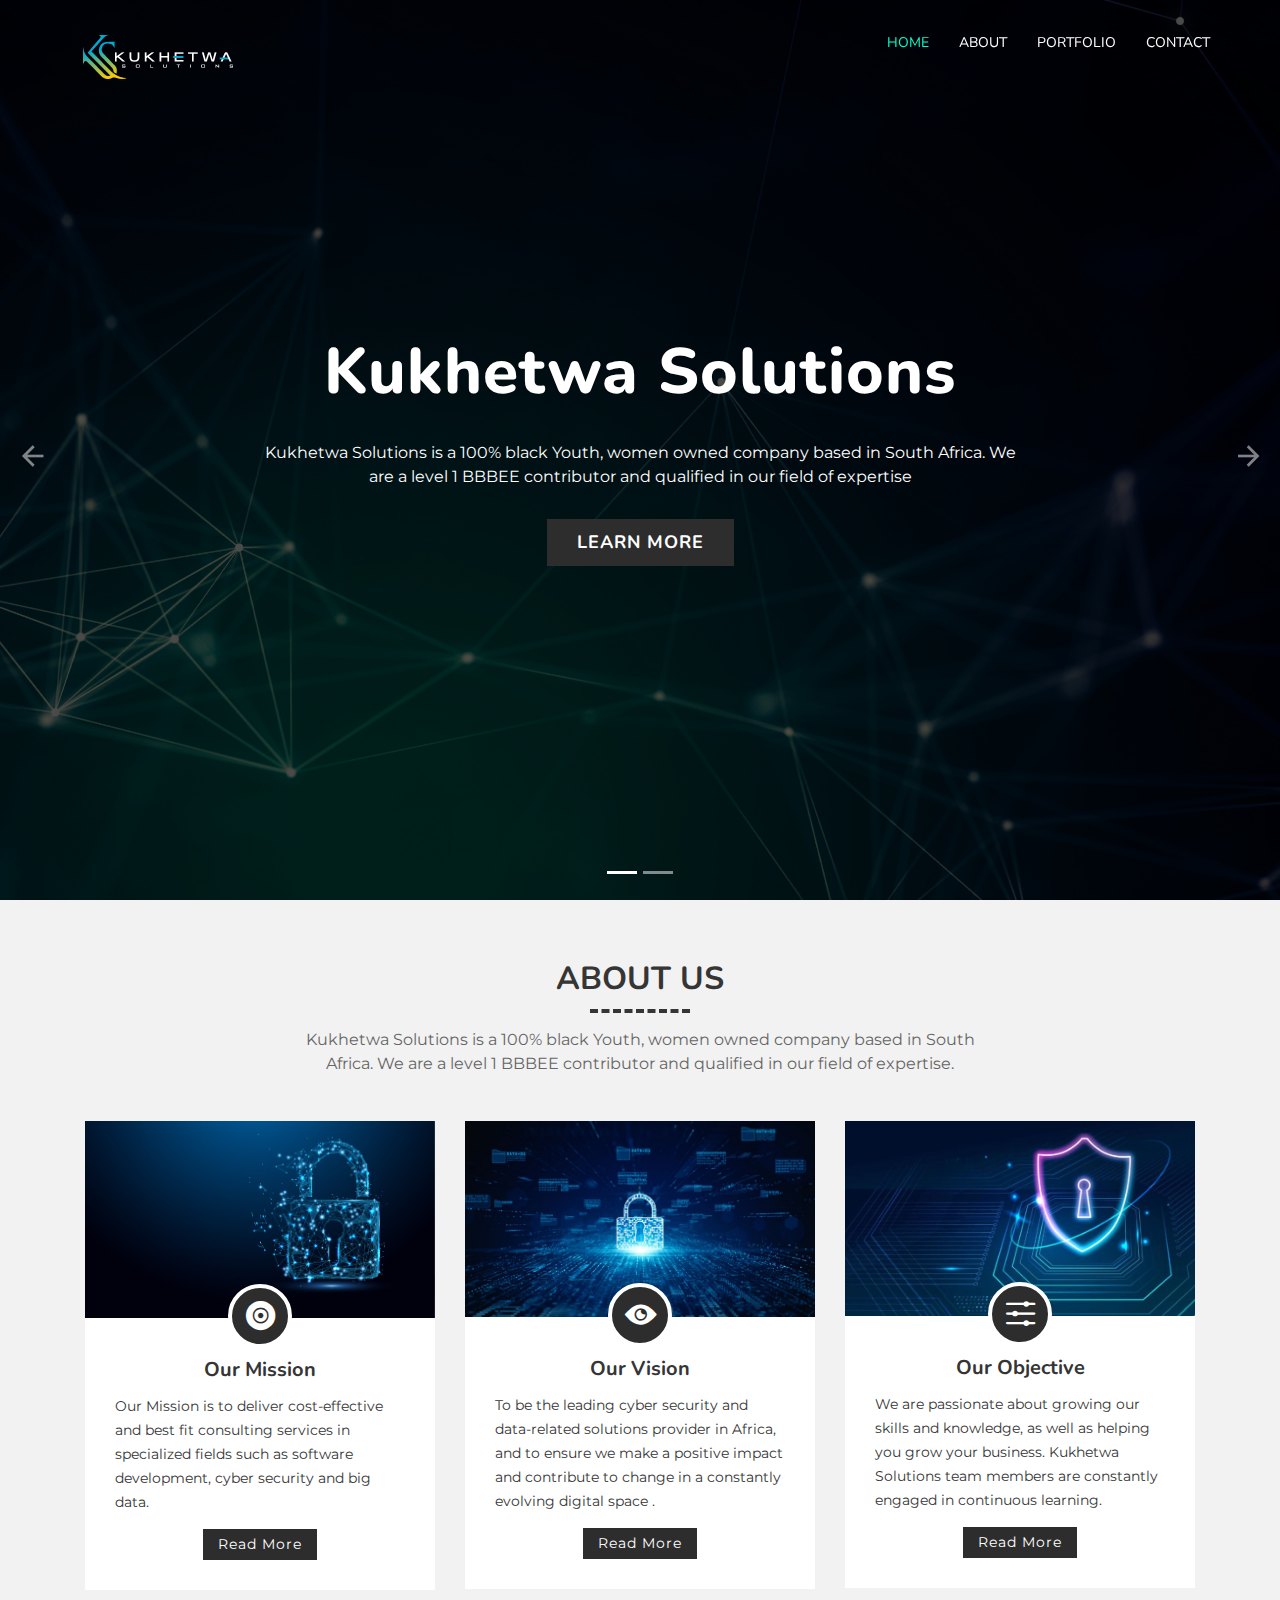
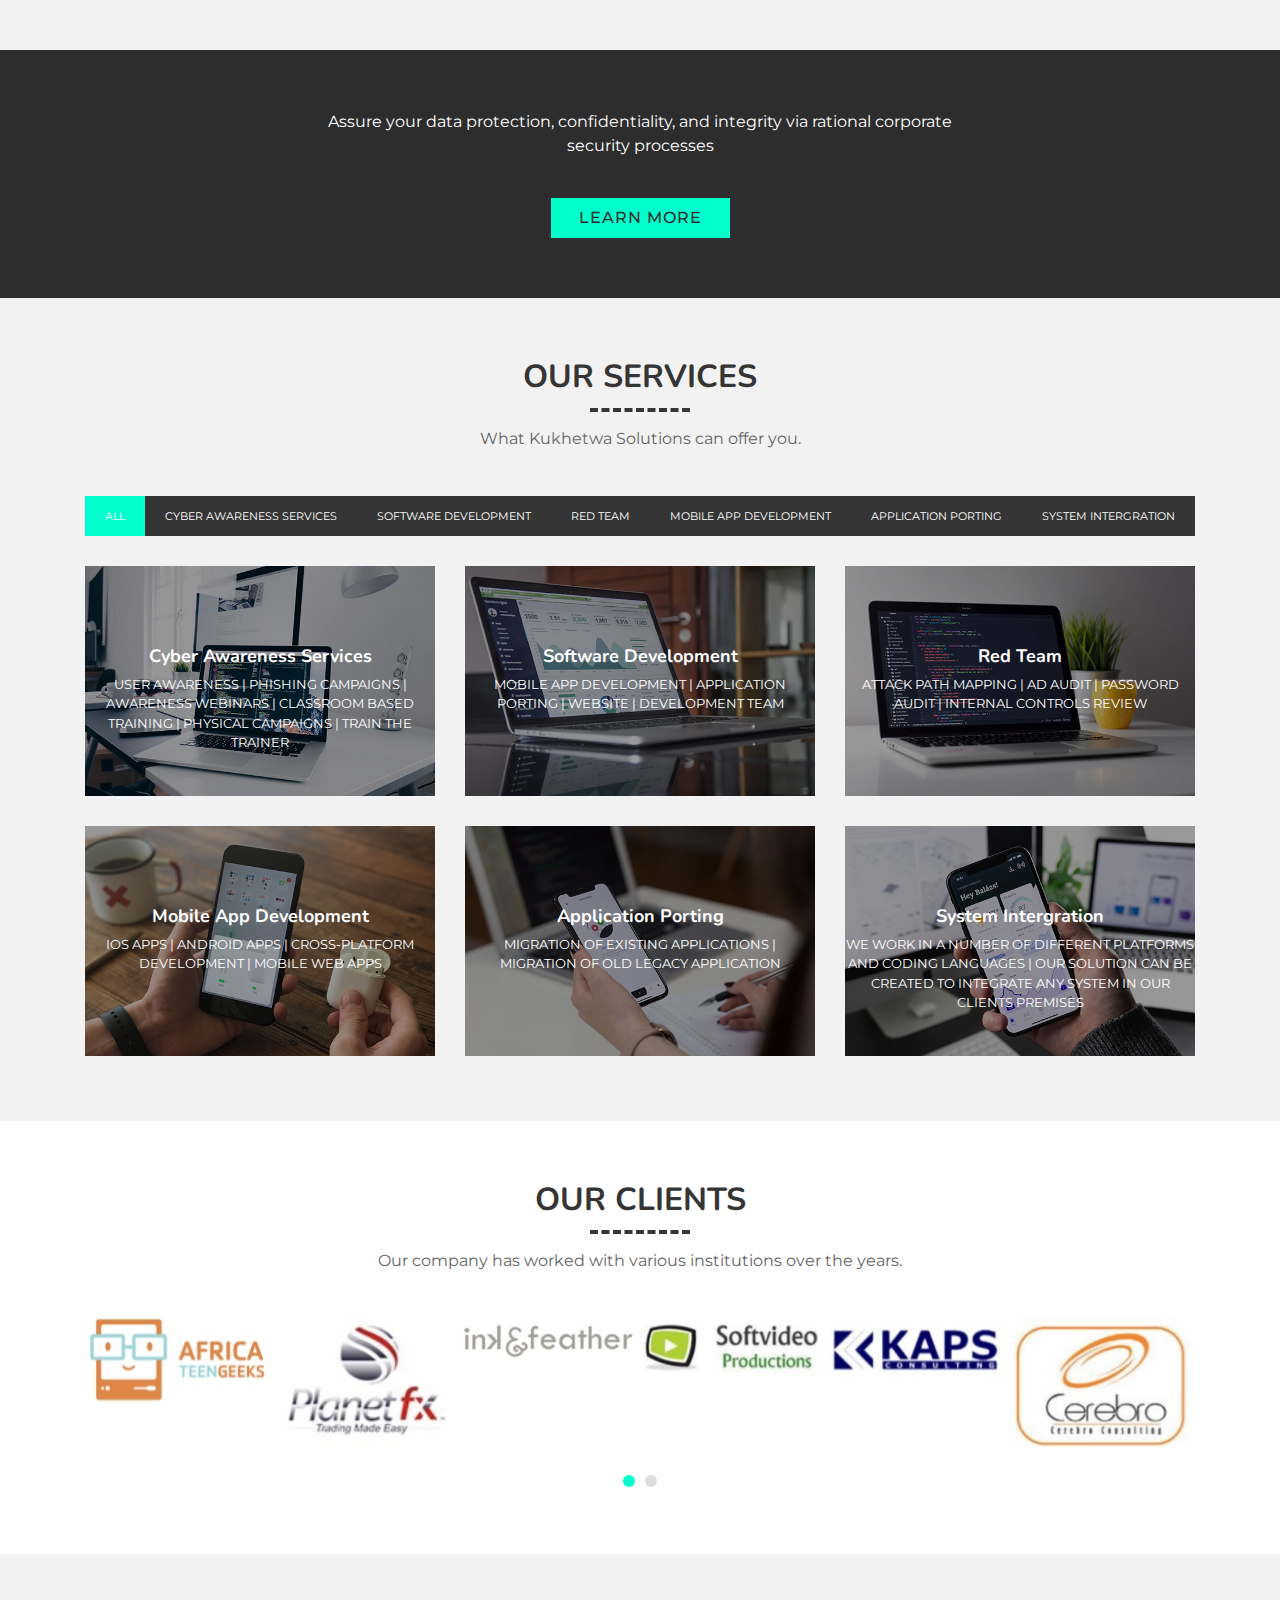
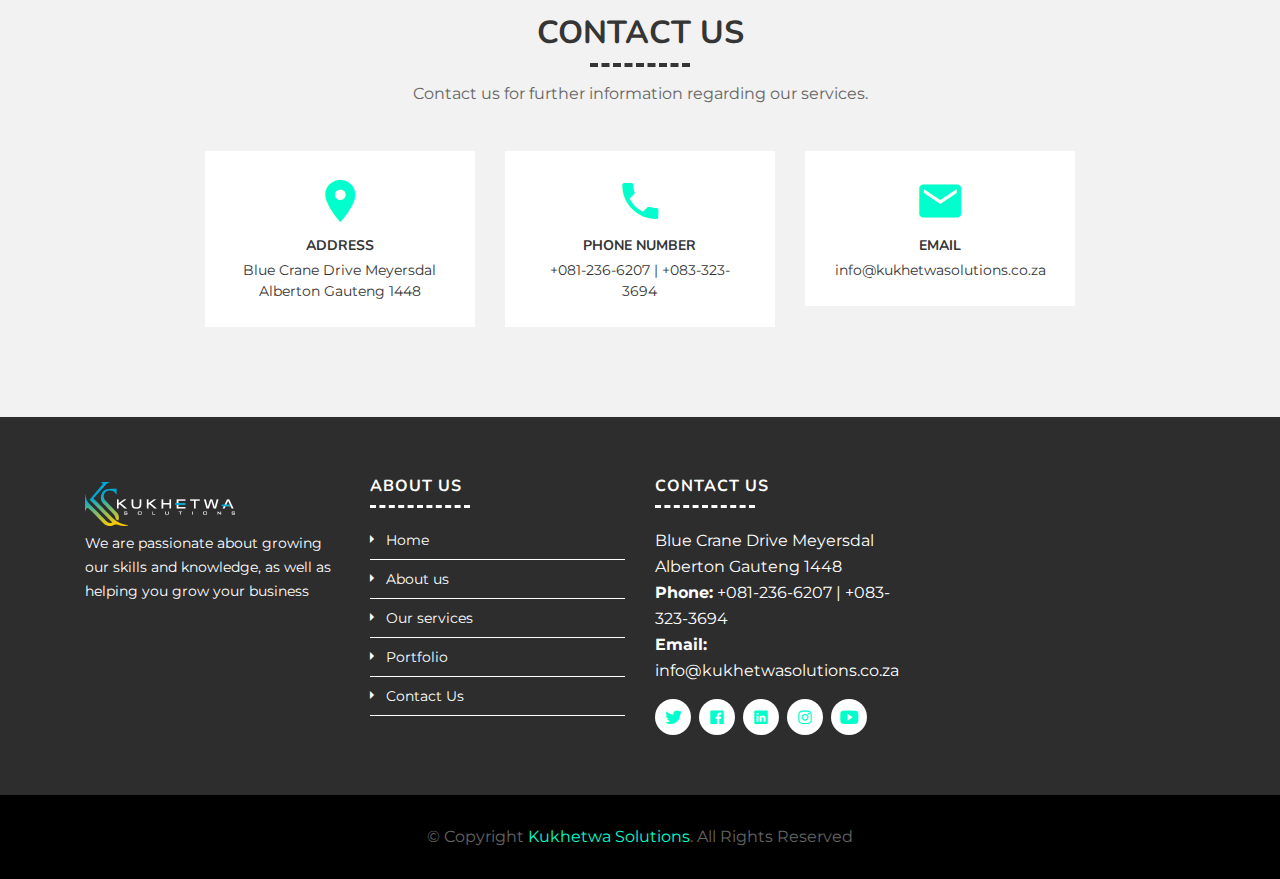
<file: index.html>
<!DOCTYPE html>
<html lang="en">
    <head>
        <meta charset="utf-8">
        <title>Kukhetwa Solutions</title>
        <meta content="width=device-width, initial-scale=1.0" name="viewport">
        <meta content="" name="keywords">
        <meta content="" name="description">

        <!-- Favicons -->
        

        <!-- Google Fonts -->
        <link href="https://fonts.googleapis.com/css?family=Montserrat:200,300|Nunito:400,700&display=swap" rel="stylesheet">

        <!-- Bootstrap CSS File -->
        <link href="vendor/bootstrap/css/bootstrap.min.css" rel="stylesheet">

        <!-- Vendor CSS Files -->
        <link href="vendor/ionicons/css/ionicons.min.css" rel="stylesheet">
        <link href="vendor/owlcarousel/assets/owl.carousel.min.css" rel="stylesheet">
        <link href="vendor/lightbox/css/lightbox.min.css" rel="stylesheet">

        <!-- Main Stylesheet -->
        <link href="css/style.css" rel="stylesheet">
    </head>

    <body>
        <!-- Header Section Start -->
        <header class="header">
            <div class="container-fluid">
                <div class="logo pull-left">
                    </button>
                    <a class="navbar-brand" href="#"><img src="img/logo.png" alt="Logo">
                    </a>
                </div>

                </div>

                <nav id="nav-menu-container">
                    <ul class="nav-menu">
                        <li class="menu-active"><a href="index.html">Home</a></li>
                        <li><a href="about.html">About</a></li>
                        <li><a href="portfolio.html">Portfolio</a></li>
                        <li><a href="contact.html">Contact</a></li>
                    </ul>
                </nav>
            </div>
        </header>
        <!-- Header Section End -->

        <!-- Slider Section Start-->
        <section class="slider">
            <div class="slider-container">
                <div id="carousel" class="carousel  slide carousel-fade" data-ride="carousel">

                    <ol class="carousel-indicators"></ol>

                    <div class="carousel-inner" role="listbox">

                        <div class="carousel-item active">
                            <div class="carousel-background"><img src="img/slider-1.jpg" alt=""></div>
                            <div class="carousel-container">
                                <div class="carousel-content">
                                    <h2>Kukhetwa Solutions</h2>
                                    <p>
                                        Kukhetwa Solutions is a 100% black Youth, women owned company based in South Africa. We are a level 1 BBBEE contributor and qualified in our field of expertise
                                    </p>
                                    <a href="file:///C:/Users/ara/Desktop/IT%20Company%20-Software%20Company%20Business%20Website/IT%20Company%20-Software%20Company%20Business%20Website/about.html" class="btn-get-started">Learn More</a>
                                </div>
                            </div>
                        </div>

                     

                        <div class="carousel-item">
                            <div class="carousel-background"><img src="img/slider-3.jpg" alt=""></div>
                            <div class="carousel-container">
                                <div class="carousel-content">
                                    <h2>Cyber Security Company</h2>
                                    <p>
                                        With the dawn of the 4th industrial revolution, companies are constantly looking for ways to make their business processes effective and agile. With years of experience in the ICT sector, Kukhetwa Solutions offers solutions and services in various business sectors such  as marketing, banking, media, retail etc.
                                    </p>
                                    <a href="file:///C:/Users/ara/Desktop/IT%20Company%20-Software%20Company%20Business%20Website/IT%20Company%20-Software%20Company%20Business%20Website/about.html" class="btn-get-started">Learn More</a>
                                </div>
                            </div>
                        </div>

                    </div>

                    <a class="carousel-control-prev" href="#carousel" role="button" data-slide="prev">
                        <span class="carousel-control-prev-icon ion-md-arrow-back" aria-hidden="true"></span>
                        <span class="sr-only">Previous</span>
                    </a>

                    <a class="carousel-control-next" href="#carousel" role="button" data-slide="next">
                        <span class="carousel-control-next-icon ion-md-arrow-forward" aria-hidden="true"></span>
                        <span class="sr-only">Next</span>
                    </a>

                </div>
            </div>
        </section>
        <!-- Slider Section End-->

        <!-- About Us Section Start-->
        <section class="about">
            <div class="container">
                <header class="section-header">
                    <h3>About Us</h3>
                    <p>
                        Kukhetwa Solutions is a 100% black Youth, women owned company based in South Africa. We are a level 1 BBBEE contributor and qualified in our field of expertise.
                    </p>
                </header>



                <div class="row about-cols">
                    <div class="col-md-4">
                        <div class="about-col">
                            <div class="img">
                                <img src="img/about-mission.jpg" alt="" class="img-fluid">
                                <div class="icon"><i class="ion-ios-disc"></i></div>
                            </div>
                            <h2 class="title"><a href="#">Our Mission</a></h2>
                            <p>
                                Our Mission is to deliver cost-effective and best fit consulting services in specialized fields such as software development, cyber security and big data.
                            </p>
                            <div class="read-more">
                                <a href="#">Read More</a>
                            </div>
                        </div>
                    </div>

                    <div class="col-md-4">
                        <div class="about-col">
                            <div class="img">
                                <img src="img/about-vision.jpg" alt="" class="img-fluid">
                                <div class="icon"><i class="ion-ios-eye"></i></div>
                            </div>
                            <h2 class="title"><a href="#">Our Vision</a></h2>
                            <p>
                               To be the leading cyber security and data-related solutions provider in Africa, and to ensure we make a positive impact and contribute to change  in a constantly evolving digital space .
                            </p>
                            <div class="read-more">
                                <a href="#">Read More</a>
                            </div>
                        </div>
                    </div>

                    <div class="col-md-4">
                        <div class="about-col">
                            <div class="img">
                                <img src="img/about-objective.jpg" alt="" class="img-fluid">
                                <div class="icon"><i class="ion-ios-options"></i></div>
                            </div>
                            <h2 class="title"><a href="#">Our Objective</a></h2>
                            <p>
                                We are passionate about growing our skills and knowledge, as well as helping you grow your business. Kukhetwa Solutions team members are constantly engaged in continuous learning.
                            </p>
                            <div class="read-more">
                                <a href="#">Read More</a>
                            </div>
                        </div>
                    </div>
                </div>
            </div>
        </section>
        <!-- About Us Section End -->

        <!-- Call To Action Start -->
        <section class="call-to-action">
            <div class="container text-center">
                <header class="section-header">
                    <p>
                       Assure your data protection, confidentiality, and integrity via rational corporate security processes
                    </p>
                </header>
                <a class="cta-btn" href="#">Learn More</a>
            </div>
        </section>
        <!-- Call To Action End -->

       


        <!-- Portfolio Section Start -->
        <section class="portfolio">
            <div class="container">

                <header class="section-header">
                    <h3 class="section-title">Our Services</h3>
                    <p>
                        What Kukhetwa Solutions can offer you.
                    </p>
                </header>

                <div class="row">
                    <div class="col-lg-12">
                        <ul id="portfolio-flters">
                            <li data-filter="*" class="filter-active">All</li>
                            <li data-filter=".web-des">Cyber Awareness Services</li>
                            <li data-filter=".web-dev">Software Development</li>
                            <li data-filter=".app-des">Red Team</li>
                            <li data-filter=".app-dev">Mobile App Development</li>
                            <li data-filter=".app-dev">Application Porting</li>
                              <li data-filter=".app-dev">System Intergration</li>
                           
                        </ul>
                    </div>
                </div>

                <div class="row portfolio-container">
                    <div class="col-lg-4 col-md-6 portfolio-item web-des">
                        <div class="portfolio-wrap">
                            <figure>
                                <img src="img/portfolio-1.jpg" class="img-fluid" alt="Portfolio">
                                <a href="img/portfolio-1.jpg" data-lightbox="portfolio" data-title="Lorem ipsum dolor" class="link-preview" title="Preview"><i class="ion-md-eye"></i></a>
                                <a href="" class="link-details" title="More Details"><i class="ion-md-open"></i></a>
                            </figure>

                            <div class="portfolio-info">
                                <h4>Cyber Awareness Services</h4>
                                <p>User Awareness | Phishing Campaigns | Awareness Webinars | Classroom Based Training | Physical Campaigns | Train the Trainer</p>
                            </div>
                        </div>
                    </div>

                    <div class="col-lg-4 col-md-6 portfolio-item web-dev">
                        <div class="portfolio-wrap">
                            <figure>
                                <img src="img/portfolio-2.jpg" class="img-fluid" alt="Portfolio">
                                <a href="img/portfolio-2.jpg" class="link-preview" data-lightbox="portfolio" data-title="Nulla ullamcorper pharetra" title="Preview"><i class="ion-md-eye"></i></a>
                                <a href="" class="link-details" title="More Details"><i class="ion-md-open"></i></a>
                            </figure>

                            <div class="portfolio-info">
                                <h4>Software Development </h4>
                                <p>Mobile App Development | Application Porting | Website | Development Team</p>
                            </div>
                        </div>
                    </div>

                    <div class="col-lg-4 col-md-6 portfolio-item app-des">
                        <div class="portfolio-wrap">
                            <figure>
                                <img src="img/portfolio-3.jpg" class="img-fluid" alt="Portfolio">
                                <a href="img/portfolio-3.jpg" class="link-preview" data-lightbox="portfolio" data-title="Phasellus eget dictum" title="Preview"><i class="ion-md-eye"></i></a>
                                <a href="" class="link-details" title="More Details"><i class="ion-md-open"></i></a>
                            </figure>

                            <div class="portfolio-info">
                                <h4>Red Team</h4>
                                <p>Attack Path Mapping | AD Audit | Password Audit | Internal Controls Review</p>
                            </div>
                        </div>
                    </div>

                    <div class="col-lg-4 col-md-6 portfolio-item app-dev">
                        <div class="portfolio-wrap">
                            <figure>
                                <img src="img/portfolio-4.jpg" class="img-fluid" alt="Portfolio">
                                <a href="img/portfolio-4.jpg" data-lightbox="portfolio" data-title="Lorem ipsum dolor" class="link-preview" title="Preview"><i class="ion-md-eye"></i></a>
                                <a href="" class="link-details" title="More Details"><i class="ion-md-open"></i></a>
                            </figure>

                            <div class="portfolio-info">
                                <h4>Mobile App Development</h4>
                                <p>IOS Apps | Android Apps | Cross-Platform Development | Mobile Web Apps</p>
                            </div>
                        </div>
                    </div>

                    <div class="col-lg-4 col-md-6 portfolio-item web-des">
                        <div class="portfolio-wrap">
                            <figure>
                                <img src="img/portfolio-5.jpg" class="img-fluid" alt="Portfolio">
                                <a href="img/portfolio-5.jpg" class="link-preview" data-lightbox="portfolio" data-title="Nulla ullamcorper pharetra" title="Preview"><i class="ion-md-eye"></i></a>
                                <a href="" class="link-details" title="More Details"><i class="ion-md-open"></i></a>
                            </figure>

                            <div class="portfolio-info">
                                <h4>Application Porting</h4>
                                <p>Migration of Existing Applications | Migration of old Legacy Application</p>
                            </div>
                        </div>
                    </div>

                    <div class="col-lg-4 col-md-6 portfolio-item web-dev">
                        <div class="portfolio-wrap">
                            <figure>
                                <img src="img/portfolio-6.jpg" class="img-fluid" alt="Portfolio">
                                <a href="img/portfolio-6.jpg" class="link-preview" data-lightbox="portfolio" data-title="Phasellus eget dictum" title="Preview"><i class="ion-md-eye"></i></a>
                                <a href="" class="link-details" title="More Details"><i class="ion-md-open"></i></a>
                            </figure>

                            <div class="portfolio-info">
                                <h4>System Intergration</h4>
                                <p>We Work in a number of different Platforms and coding Languages | Our Solution can  be created to integrate any system in our clients premises</p>
                            </div>
                        </div>
                    </div>

                </div>
            </div>
        </section>
        <!-- Portfolio Section End -->
        
        
        
        <!-- Clients Section Start -->
        <section class="clients">
            <div class="container">
                <header class="section-header">
                    <h3 class="section-title">Our Clients</h3>
                    <p>
                        Our company has worked with various institutions over the years.
                    </p>
                </header>

                <div class="owl-carousel clients-carousel">
                    <img src="img/client-1.jpg" alt="Client Logo">
                    <img src="img/client-2.jpg" alt="Client Logo">
                    <img src="img/client-3.jpg" alt="Client Logo">
                    <img src="img/client-4.jpg" alt="Client Logo">
                    <img src="img/client-5.jpg" alt="Client Logo">
                    <img src="img/client-6.jpg" alt="Client Logo">
                    <img src="img/client-7.jpg" alt="Client Logo">
                    <img src="img/client-8.jpg" alt="Client Logo">
                </div>

            </div>
        </section>
        <!-- Clients Section End -->

        <!-- Contact Section Start -->
        <section class="contact">
            <div class="container">
                <div class="section-header">
                    <h3 class="section-title">Contact Us</h3>
                    <p>
                       Contact us for further information regarding our services.
                    </p>
                </div>

                <div class="row contact-info">
                    <div class="col-md-4">
                        <div class="contact-address">
                            <i class="ion-md-pin"></i>
                            <h3>Address</h3>
                            <address>Blue Crane Drive Meyersdal Alberton Gauteng 1448</address>
                        </div>
                    </div>
                        <div class="col-md-4">
                        <div class="contact-phone">
                            <i class="ion-md-call"></i>
                            <h3>Phone Number</h3>
                            <p><a href="tel:+081-236-6207">+081-236-6207 | +083-323-3694</a></p>
                        </div>
                    </div>

                    <div class="col-md-4">
                        <div class="contact-email">
                            <i class="ion-md-mail"></i>
                            <h3>Email</h3>
                            <p><a href="mailto:info@example.com">info@kukhetwasolutions.co.za</a></p>
                        </div>
                    </div>
                </div>

                        </div>
                    </div>
                </div>
            </div>
        </section>
        <!-- Contact Section End -->

        <!-- Footer Start -->
        <footer class="footer">
            <div class="footer-top">
                <div class="container">
                    <div class="row">
                        <div class="col-lg-3 col-md-6 footer-info">
                               <div class="logo pull-left">
                    </button>
                    <a class="navbar-brand" href="#"><img src="img/logo.png" alt="Logo">
                    </a>
                </div>

                            <p>
                                We are passionate about growing our skills and knowledge, as well as helping you grow your business
                        </div>

                        <div class="col-lg-3 col-md-6 footer-links">
                            <h4>About Us</h4>
                            <ul>
                                <li><i class="ion-md-arrow-dropright"></i> <a href="#">Home</a></li>
                                <li><i class="ion-md-arrow-dropright"></i> <a href="#">About us</a></li>
                                <li><i class="ion-md-arrow-dropright"></i> <a href="#">Our services</a></li>
                                <li><i class="ion-md-arrow-dropright"></i> <a href="#">Portfolio</a></li>
                                <li><i class="ion-md-arrow-dropright"></i> <a href="#">Contact Us</a></li>
                            </ul>
                        </div>

                        <div class="col-lg-3 col-md-6 footer-contact">
                            <h4>Contact Us</h4>
                            <p>
                                
                                Blue Crane Drive Meyersdal Alberton Gauteng 1448 <br>
                                <strong>Phone:</strong> +081-236-6207 | +083-323-3694<br>
                                <strong>Email:</strong> info@kukhetwasolutions.co.za<br>
                            </p>

                            <div class="social-links">
                                <a href="https://https://twitter.com/"><i class="ion-logo-twitter"></i></a>
                                <a href="https://facebook.com/"><i class="ion-logo-facebook"></i></a>
                                <a href="https://linkedin.com/"><i class="ion-logo-linkedin"></i></a>
                                <a href="https://Instagram.com/"><i class="ion-logo-instagram"></i></a>
                                <a href="https://www.youtube.com/"><i class="ion-logo-youtube"></i></a>
                            </div>

                        </div>

                    </div>
                </div>
            </div>

            <div class="container">
                <div class="copyright">
                    &copy; Copyright <a href="https://kukhetwasolutions.com/">Kukhetwa Solutions</a>. All Rights Reserved<br>
					
                </div>
            </div>
        </footer>
        <!-- Footer End -->

        <a href="#" class="back-to-top"><i class="ion-md-arrow-dropup"></i></a>

        <!-- Vendor JS Files -->
        <script src="vendor/jquery/jquery.min.js"></script>
        <script src="vendor/jquery/jquery-migrate.min.js"></script>
        <script src="vendor/bootstrap/js/bootstrap.bundle.min.js"></script>
        <script src="vendor/easing/easing.min.js"></script>
        <script src="vendor/superfish/hoverIntent.js"></script>
        <script src="vendor/superfish/superfish.min.js"></script>
        <script src="vendor/waypoints/waypoints.min.js"></script>
        <script src="vendor/touchSwipe/jquery.touchSwipe.min.js"></script>
        <script src="vendor/counterup/counterup.min.js"></script>
        <script src="vendor/owlcarousel/owl.carousel.min.js"></script>
        <script src="vendor/isotope/isotope.pkgd.min.js"></script>
        <script src="vendor/lightbox/js/lightbox.min.js"></script>

        <!-- Main Javascript File -->
        <script src="js/main.js"></script>

    </body>
</html>
</file>
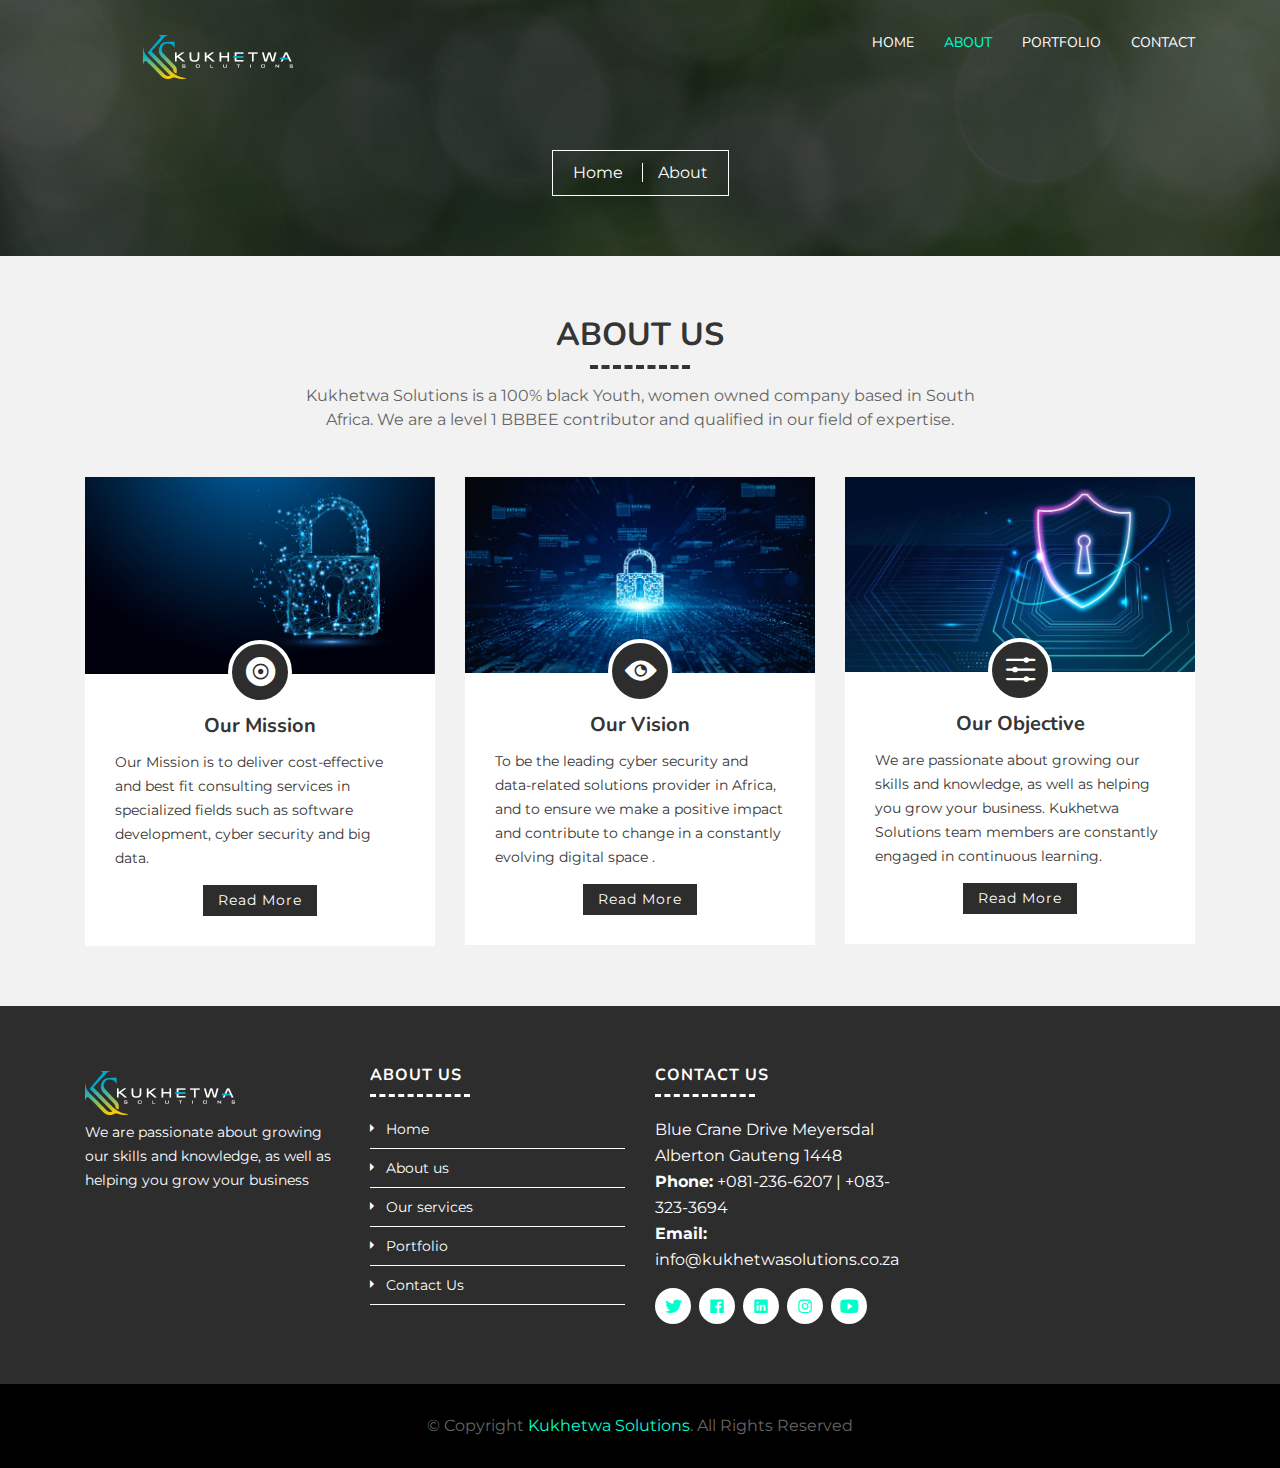
<file: about.html>
<!DOCTYPE html>
<html lang="en">
    <head>
        <meta charset="utf-8">
        <title></title>
        <meta content="width=device-width, initial-scale=1.0" name="viewport">
        <meta content="" name="keywords">
        <meta content="" name="description">

        <!-- Favicons -->
        <link href="img/favicon.ico" rel="icon">
        <link href="img/apple-touch-icon.png" rel="apple-touch-icon">

        <!-- Google Fonts -->
        <link href="https://fonts.googleapis.com/css?family=Montserrat:200,300|Nunito:400,700&display=swap" rel="stylesheet">

        <!-- Bootstrap CSS File -->
        <link href="vendor/bootstrap/css/bootstrap.min.css" rel="stylesheet">

        <!-- Vendor CSS Files -->
        <link href="vendor/ionicons/css/ionicons.min.css" rel="stylesheet">
        <link href="vendor/owlcarousel/assets/owl.carousel.min.css" rel="stylesheet">
        <link href="vendor/lightbox/css/lightbox.min.css" rel="stylesheet">

        <!-- Main Stylesheet -->
        <link href="css/style.css" rel="stylesheet">
    </head>

    <body>
        <!-- Header Section Start -->
        <header class="header">
            <div class="container-fluid">
                <div class="logo pull-left">
                    <h1><a href="index.html"></a></h1>
                     <div class="logo pull-left">
                    </button>
                    <a class="navbar-brand" href="#"><img src="img/logo.png" alt="Logo">
                    </a>
                </div>

                </div>

                <nav id="nav-menu-container">
                    <ul class="nav-menu">
                        <li><a href="index.html">Home</a></li>
                        <li class="menu-active"><a href="about.html">About</a></li>
                          <li><a href="portfolio.html">Portfolio</a></li>
                        <li><a href="contact.html">Contact</a></li>
                    </ul>
                </nav>
            </div>
        </header>
        <!-- Header Section End -->
        
        <!-- Banner Section Start-->
        <section class="banner">
            <div class="container">
                <div class="col-lg-12">
                    <div class="banner-nav">
                        <div class="banner-box">
                            <a href="index.html">Home </a>
                            <a href="about.html">About</a>
                        </div>
                    </div>
                </div>
            </div>
        </section>
        <!-- Banner Section End-->

        <!-- About Us Section Start-->
        <section class="about">
            <div class="container">
                <header class="section-header">
                    <h3>About Us</h3>
                    <p>
                        Kukhetwa Solutions is a 100% black Youth, women owned company based in South Africa. We are a level 1 BBBEE contributor and qualified in our field of expertise.
                    </p>
                </header>



                <div class="row about-cols">
                    <div class="col-md-4">
                        <div class="about-col">
                            <div class="img">
                                <img src="img/about-mission.jpg" alt="" class="img-fluid">
                                <div class="icon"><i class="ion-ios-disc"></i></div>
                            </div>
                            <h2 class="title"><a href="#">Our Mission</a></h2>
                            <p>
                                Our Mission is to deliver cost-effective and best fit consulting services in specialized fields such as software development, cyber security and big data.
                            </p>
                            <div class="read-more">
                                <a href="#">Read More</a>
                            </div>
                        </div>
                    </div>

                    <div class="col-md-4">
                        <div class="about-col">
                            <div class="img">
                                <img src="img/about-vision.jpg" alt="" class="img-fluid">
                                <div class="icon"><i class="ion-ios-eye"></i></div>
                            </div>
                            <h2 class="title"><a href="#">Our Vision</a></h2>
                            <p>
                               To be the leading cyber security and data-related solutions provider in Africa, and to ensure we make a positive impact and contribute to change  in a constantly evolving digital space .
                            </p>
                            <div class="read-more">
                                <a href="#">Read More</a>
                            </div>
                        </div>
                    </div>

                    <div class="col-md-4">
                        <div class="about-col">
                            <div class="img">
                                <img src="img/about-objective.jpg" alt="" class="img-fluid">
                                <div class="icon"><i class="ion-ios-options"></i></div>
                            </div>
                            <h2 class="title"><a href="#">Our Objective</a></h2>
                            <p>
                                We are passionate about growing our skills and knowledge, as well as helping you grow your business. Kukhetwa Solutions team members are constantly engaged in continuous learning.
                            </p>
                            <div class="read-more">
                                <a href="#">Read More</a>
                            </div>
                        </div>
                    </div>
                </div>
            </div>
        </section>
        <!-- About Us Section End -->
        <!-- About Us Section End -->

       <!-- Footer Start -->
        <footer class="footer">
            <div class="footer-top">
                <div class="container">
                    <div class="row">
                        <div class="col-lg-3 col-md-6 footer-info">
                                  <div class="logo pull-left">
                    </button>
                    <a class="navbar-brand" href="#"><img src="img/logo.png" alt="Logo">
                    </a>
                </div>
                            <p>
                                We are passionate about growing our skills and knowledge, as well as helping you grow your business
                        </div>

                        <div class="col-lg-3 col-md-6 footer-links">
                            <h4>About Us</h4>
                            <ul>
                                <li><i class="ion-md-arrow-dropright"></i> <a href="#">Home</a></li>
                                <li><i class="ion-md-arrow-dropright"></i> <a href="#">About us</a></li>
                                <li><i class="ion-md-arrow-dropright"></i> <a href="#">Our services</a></li>
                                <li><i class="ion-md-arrow-dropright"></i> <a href="#">Portfolio</a></li>
                                <li><i class="ion-md-arrow-dropright"></i> <a href="#">Contact Us</a></li>
                            </ul>
                        </div>

                        <div class="col-lg-3 col-md-6 footer-contact">
                            <h4>Contact Us</h4>
                            <p>
                                
                                Blue Crane Drive Meyersdal Alberton Gauteng 1448 <br>
                                <strong>Phone:</strong> +081-236-6207 | +083-323-3694<br>
                                <strong>Email:</strong> info@kukhetwasolutions.co.za<br>
                            </p>

                            <div class="social-links">
                                <a href="https://https://twitter.com/"><i class="ion-logo-twitter"></i></a>
                                <a href="https://facebook.com/"><i class="ion-logo-facebook"></i></a>
                                <a href="https://linkedin.com/"><i class="ion-logo-linkedin"></i></a>
                                <a href="https://Instagram.com/"><i class="ion-logo-instagram"></i></a>
                                <a href="https://www.youtube.com/"><i class="ion-logo-youtube"></i></a>
                            </div>

                        </div>

                    </div>
                </div>
            </div>

            <div class="container">
                <div class="copyright">
                    &copy; Copyright <a href="https://kukhetwasolutions.com/">Kukhetwa Solutions</a>. All Rights Reserved<br>
					
                </div>
            </div>
        </footer>
        <!-- Footer End -->
        <a href="#" class="back-to-top"><i class="ion-md-arrow-dropup"></i></a>

        <!-- Vendor JS Files -->
        <script src="vendor/jquery/jquery.min.js"></script>
        <script src="vendor/jquery/jquery-migrate.min.js"></script>
        <script src="vendor/bootstrap/js/bootstrap.bundle.min.js"></script>
        <script src="vendor/easing/easing.min.js"></script>
        <script src="vendor/superfish/hoverIntent.js"></script>
        <script src="vendor/superfish/superfish.min.js"></script>
        <script src="vendor/waypoints/waypoints.min.js"></script>
        <script src="vendor/touchSwipe/jquery.touchSwipe.min.js"></script>
        <script src="vendor/counterup/counterup.min.js"></script>
        <script src="vendor/owlcarousel/owl.carousel.min.js"></script>
        <script src="vendor/isotope/isotope.pkgd.min.js"></script>
        <script src="vendor/lightbox/js/lightbox.min.js"></script>

        <!-- Main Javascript File -->
        <script src="js/main.js"></script>

    </body>
</html>
</file>
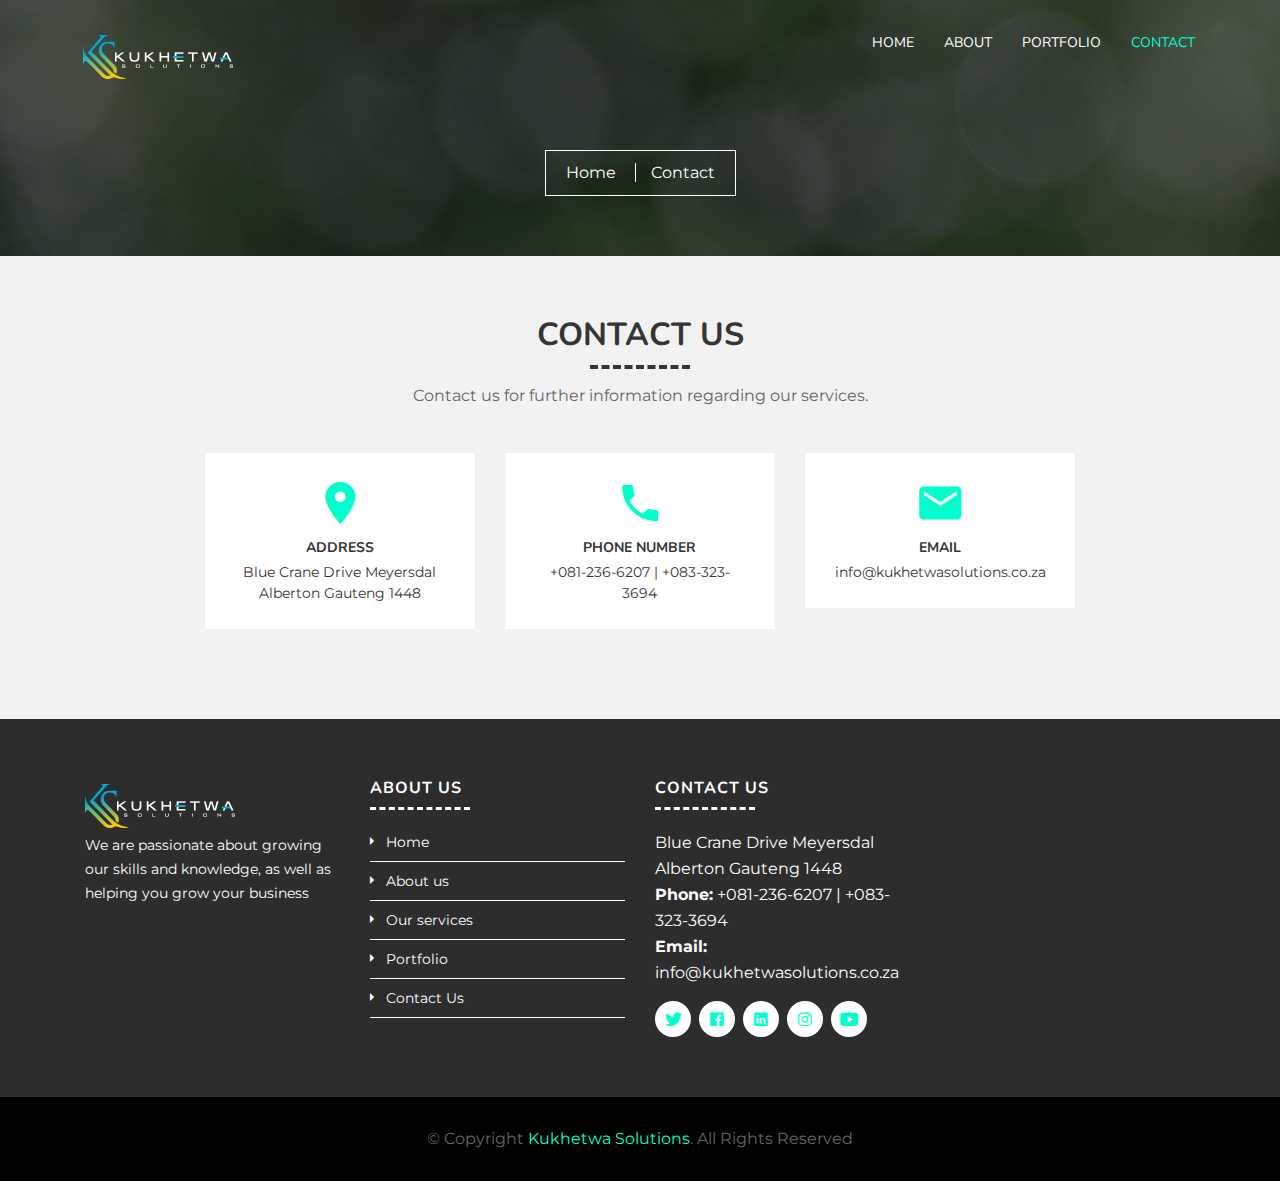
<file: contact.html>
<!DOCTYPE html>
<html lang="en">
    <head>
        <meta charset="utf-8">
        <title></title>
        <meta content="width=device-width, initial-scale=1.0" name="viewport">
        <meta content="" name="keywords">
        <meta content="" name="description">

        <!-- Favicons -->
        <link href="img/favicon.ico" rel="icon">
        <link href="img/apple-touch-icon.png" rel="apple-touch-icon">

        <!-- Google Fonts -->
        <link href="https://fonts.googleapis.com/css?family=Montserrat:200,300|Nunito:400,700&display=swap" rel="stylesheet">

        <!-- Bootstrap CSS File -->
        <link href="vendor/bootstrap/css/bootstrap.min.css" rel="stylesheet">

        <!-- Vendor CSS Files -->
        <link href="vendor/ionicons/css/ionicons.min.css" rel="stylesheet">
        <link href="vendor/owlcarousel/assets/owl.carousel.min.css" rel="stylesheet">
        <link href="vendor/lightbox/css/lightbox.min.css" rel="stylesheet">

        <!-- Main Stylesheet -->
        <link href="css/style.css" rel="stylesheet">
    </head>

    <body>
        <!-- Header Section Start -->
        <header class="header">
            <div class="container-fluid">
                <div class="logo pull-left">
                    <h1><a href="index.html"></a></h1>
                    <!-- <a href="#"><img src="img/logo.png" alt="" title="" /></a>-->
                </div>
      <div class="logo pull-left">
                    </button>
                    <a class="navbar-brand" href="#"><img src="img/logo.png" alt="Logo">
                    </a>
                </div>

                <nav id="nav-menu-container">
                    <ul class="nav-menu">
                        <li><a href="index.html">Home</a></li>
                        <li><a href="about.html">About</a></li>
                         <li><a href="portfolio.html">Portfolio</a></li>
                        <li class="menu-active"><a href="contact.html">Contact</a></li>
                    </ul>
                </nav>
            </div>
        </header>
        <!-- Header Section End -->
        
        <!-- Banner Section Start-->
        <section class="banner">
            <div class="container">
                <div class="col-lg-12">
                    <div class="banner-nav">
                        <div class="banner-box">
                            <a href="index.html">Home </a>
                            <a href="contact.html">Contact</a>
                        </div>
                    </div>
                </div>
            </div>
        </section>
        <!-- Banner Section End-->

       <!-- Contact Section Start -->
        <section class="contact">
            <div class="container">
                <div class="section-header">
                    <h3 class="section-title">Contact Us</h3>
                    <p>
                       Contact us for further information regarding our services.
                    </p>
                </div>

                <div class="row contact-info">
                    <div class="col-md-4">
                        <div class="contact-address">
                            <i class="ion-md-pin"></i>
                            <h3>Address</h3>
                            <address>Blue Crane Drive Meyersdal Alberton Gauteng 1448</address>
                        </div>
                    </div>
                        <div class="col-md-4">
                        <div class="contact-phone">
                            <i class="ion-md-call"></i>
                            <h3>Phone Number</h3>
                            <p><a href="tel:+081-236-6207">+081-236-6207 | +083-323-3694</a></p>
                        </div>
                    </div>

                    <div class="col-md-4">
                        <div class="contact-email">
                            <i class="ion-md-mail"></i>
                            <h3>Email</h3>
                            <p><a href="mailto:info@example.com">info@kukhetwasolutions.co.za</a></p>
                        </div>
                    </div>
                </div>

                        </div>
                    </div>
                </div>
            </div>
        </section>
        <!-- Contact Section End -->

       <!-- Footer Start -->
        <footer class="footer">
            <div class="footer-top">
                <div class="container">
                    <div class="row">
                        <div class="col-lg-3 col-md-6 footer-info">
                                 <div class="logo pull-left">
                    </button>
                    <a class="navbar-brand" href="#"><img src="img/logo.png" alt="Logo">
                    </a>
                </div>
                            <p>
                                We are passionate about growing our skills and knowledge, as well as helping you grow your business
                        </div>

                        <div class="col-lg-3 col-md-6 footer-links">
                            <h4>About Us</h4>
                            <ul>
                                <li><i class="ion-md-arrow-dropright"></i> <a href="#">Home</a></li>
                                <li><i class="ion-md-arrow-dropright"></i> <a href="#">About us</a></li>
                                <li><i class="ion-md-arrow-dropright"></i> <a href="#">Our services</a></li>
                                <li><i class="ion-md-arrow-dropright"></i> <a href="#">Portfolio</a></li>
                                <li><i class="ion-md-arrow-dropright"></i> <a href="#">Contact Us</a></li>
                            </ul>
                        </div>

                        <div class="col-lg-3 col-md-6 footer-contact">
                            <h4>Contact Us</h4>
                            <p>
                                
                                Blue Crane Drive Meyersdal Alberton Gauteng 1448 <br>
                                <strong>Phone:</strong> +081-236-6207 | +083-323-3694<br>
                                <strong>Email:</strong> info@kukhetwasolutions.co.za<br>
                            </p>

                            <div class="social-links">
                                <a href="https://https://twitter.com/"><i class="ion-logo-twitter"></i></a>
                                <a href="https://facebook.com/"><i class="ion-logo-facebook"></i></a>
                                <a href="https://linkedin.com/"><i class="ion-logo-linkedin"></i></a>
                                <a href="https://Instagram.com/"><i class="ion-logo-instagram"></i></a>
                                <a href="https://www.youtube.com/"><i class="ion-logo-youtube"></i></a>
                            </div>

                        </div>

                    </div>
                </div>
            </div>

            <div class="container">
                <div class="copyright">
                    &copy; Copyright <a href="https://kukhetwasolutions.com/">Kukhetwa Solutions</a>. All Rights Reserved<br>
					
                </div>
            </div>
        </footer>
        <!-- Footer End -->
        <a href="#" class="back-to-top"><i class="ion-md-arrow-dropup"></i></a>

        <!-- Vendor JS Files -->
        <script src="vendor/jquery/jquery.min.js"></script>
        <script src="vendor/jquery/jquery-migrate.min.js"></script>
        <script src="vendor/bootstrap/js/bootstrap.bundle.min.js"></script>
        <script src="vendor/easing/easing.min.js"></script>
        <script src="vendor/superfish/hoverIntent.js"></script>
        <script src="vendor/superfish/superfish.min.js"></script>
        <script src="vendor/waypoints/waypoints.min.js"></script>
        <script src="vendor/touchSwipe/jquery.touchSwipe.min.js"></script>
        <script src="vendor/counterup/counterup.min.js"></script>
        <script src="vendor/owlcarousel/owl.carousel.min.js"></script>
        <script src="vendor/isotope/isotope.pkgd.min.js"></script>
        <script src="vendor/lightbox/js/lightbox.min.js"></script>

        <!-- Main Javascript File -->
        <script src="js/main.js"></script>

    </body>
</html>
</file>
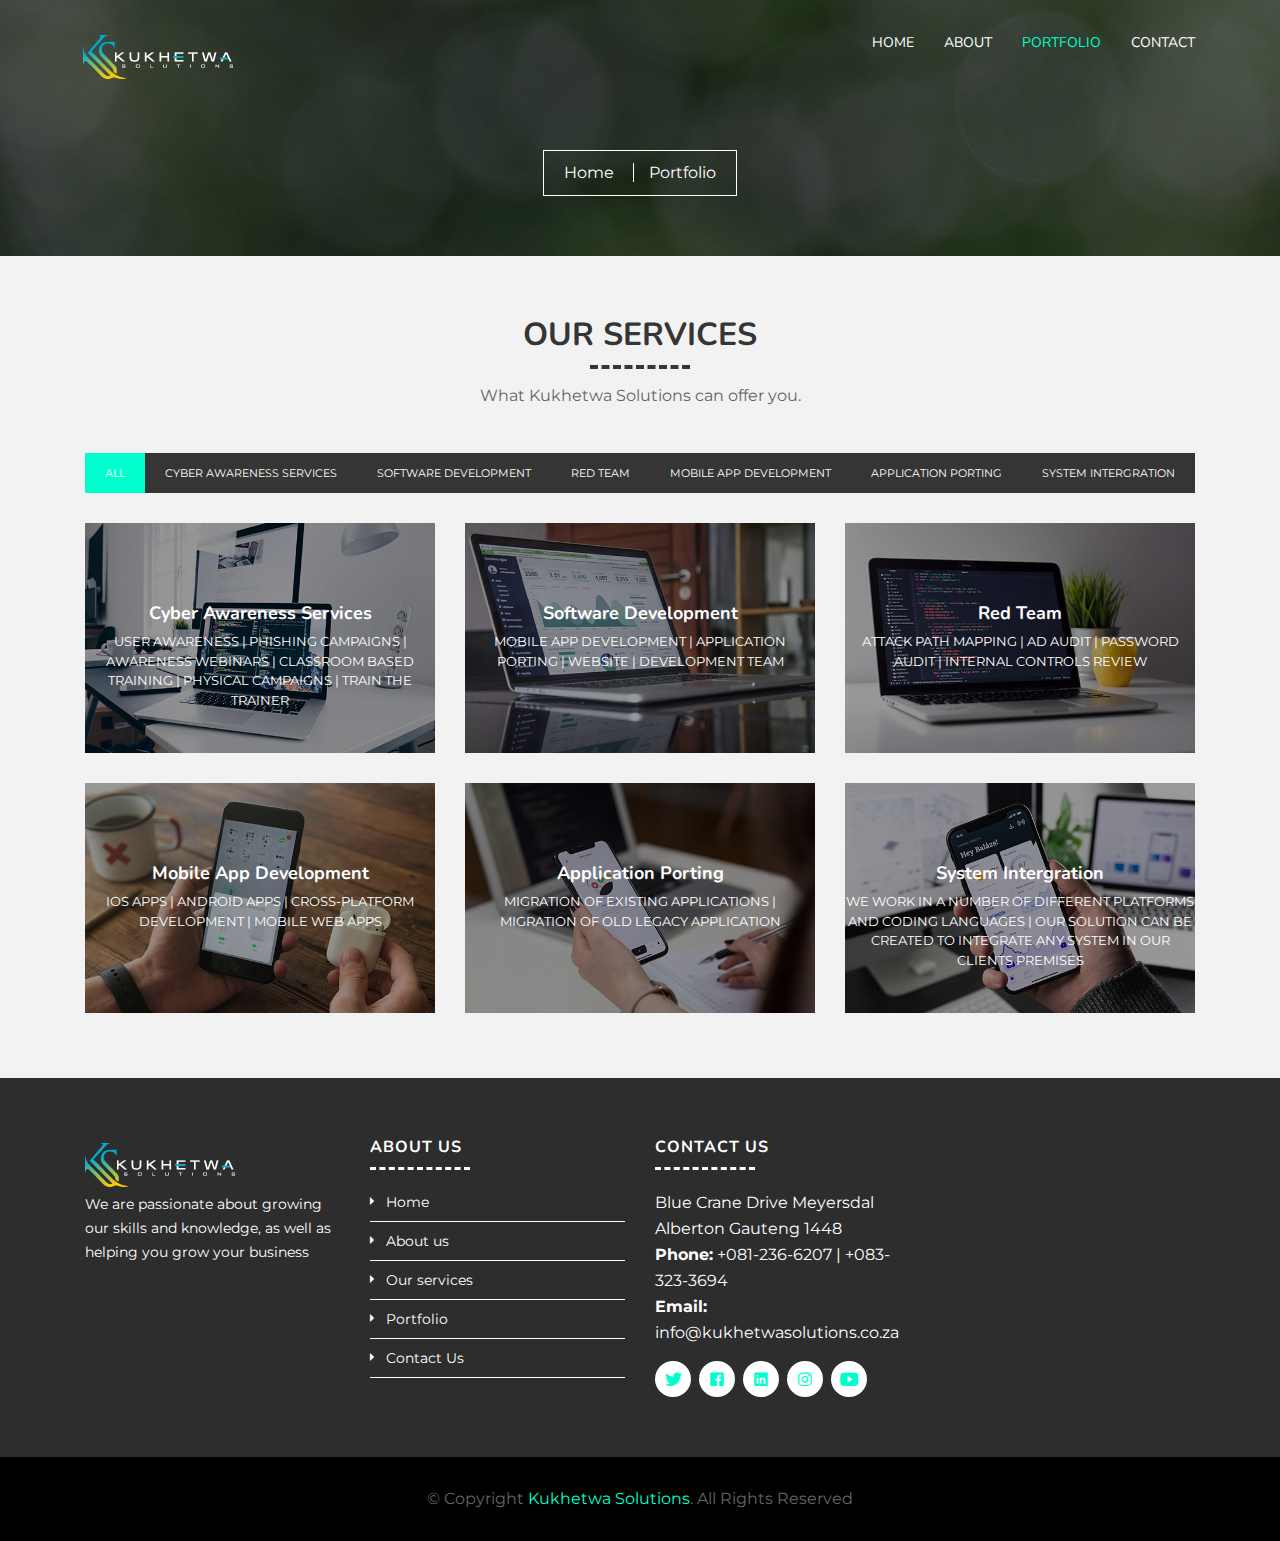
<file: portfolio.html>
<!DOCTYPE html>
<html lang="en">
    <head>
        <meta charset="utf-8">
        <title></title>
        <meta content="width=device-width, initial-scale=1.0" name="viewport">
        <meta content="" name="keywords">
        <meta content="" name="description">

        <!-- Favicons -->
        <link href="img/favicon.ico" rel="icon">
        <link href="img/apple-touch-icon.png" rel="apple-touch-icon">

        <!-- Google Fonts -->
        <link href="https://fonts.googleapis.com/css?family=Montserrat:200,300|Nunito:400,700&display=swap" rel="stylesheet">

        <!-- Bootstrap CSS File -->
        <link href="vendor/bootstrap/css/bootstrap.min.css" rel="stylesheet">

        <!-- Vendor CSS Files -->
        <link href="vendor/ionicons/css/ionicons.min.css" rel="stylesheet">
        <link href="vendor/owlcarousel/assets/owl.carousel.min.css" rel="stylesheet">
        <link href="vendor/lightbox/css/lightbox.min.css" rel="stylesheet">

        <!-- Main Stylesheet -->
        <link href="css/style.css" rel="stylesheet">
    </head>

    <body>
        <!-- Header Section Start -->
        <header class="header">
            <div class="container-fluid">
                <div class="logo pull-left">
                    <h1><a href="index.html"></a></h1>
                    <!-- <a href="#"><img src="img/logo.png" alt="" title="" /></a>-->
                </div>
      <div class="logo pull-left">
                    </button>
                    <a class="navbar-brand" href="#"><img src="img/logo.png" alt="Logo">
                    </a>
                </div>

                <nav id="nav-menu-container">
                    <ul class="nav-menu">
                        <li><a href="index.html">Home</a></li>
                        <li><a href="about.html">About</a></li>
                         <li class="menu-active"><a href="portfolio.html">Portfolio</a></li>
                        <li><a href="contact.html">Contact</a></li>
                    </ul>
                </nav>
            </div>
        </header>
        <!-- Header Section End -->
        
        <!-- Banner Section Start-->
        <section class="banner">
            <div class="container">
                <div class="col-lg-12">
                    <div class="banner-nav">
                        <div class="banner-box">
                            <a href="index.html">Home </a>
                            <a href="portfolio.html">Portfolio</a>
                        </div>
                    </div>
                </div>
            </div>
        </section>
        <!-- Banner Section End-->

      <!-- Portfolio Section Start -->
        <section class="portfolio">
            <div class="container">

                <header class="section-header">
                    <h3 class="section-title">Our Services</h3>
                    <p>
                        What Kukhetwa Solutions can offer you.
                    </p>
                </header>

                <div class="row">
                    <div class="col-lg-12">
                        <ul id="portfolio-flters">
                            <li data-filter="*" class="filter-active">All</li>
                            <li data-filter=".web-des">Cyber Awareness Services</li>
                            <li data-filter=".web-dev">Software Development</li>
                            <li data-filter=".app-des">Red Team</li>
                            <li data-filter=".app-dev">Mobile App Development</li>
                            <li data-filter=".app-dev">Application Porting</li>
                              <li data-filter=".app-dev">System Intergration</li>
                           
                        </ul>
                    </div>
                </div>

                <div class="row portfolio-container">
                    <div class="col-lg-4 col-md-6 portfolio-item web-des">
                        <div class="portfolio-wrap">
                            <figure>
                                <img src="img/portfolio-1.jpg" class="img-fluid" alt="Portfolio">
                                <a href="img/portfolio-1.jpg" data-lightbox="portfolio" data-title="Lorem ipsum dolor" class="link-preview" title="Preview"><i class="ion-md-eye"></i></a>
                                <a href="" class="link-details" title="More Details"><i class="ion-md-open"></i></a>
                            </figure>

                            <div class="portfolio-info">
                                <h4>Cyber Awareness Services</h4>
                                <p>User Awareness | Phishing Campaigns | Awareness Webinars | Classroom Based Training | Physical Campaigns | Train the Trainer</p>
                            </div>
                        </div>
                    </div>

                    <div class="col-lg-4 col-md-6 portfolio-item web-dev">
                        <div class="portfolio-wrap">
                            <figure>
                                <img src="img/portfolio-2.jpg" class="img-fluid" alt="Portfolio">
                                <a href="img/portfolio-2.jpg" class="link-preview" data-lightbox="portfolio" data-title="Nulla ullamcorper pharetra" title="Preview"><i class="ion-md-eye"></i></a>
                                <a href="" class="link-details" title="More Details"><i class="ion-md-open"></i></a>
                            </figure>

                            <div class="portfolio-info">
                                <h4>Software Development </h4>
                                <p>Mobile App Development | Application Porting | Website | Development Team</p>
                            </div>
                        </div>
                    </div>

                    <div class="col-lg-4 col-md-6 portfolio-item app-des">
                        <div class="portfolio-wrap">
                            <figure>
                                <img src="img/portfolio-3.jpg" class="img-fluid" alt="Portfolio">
                                <a href="img/portfolio-3.jpg" class="link-preview" data-lightbox="portfolio" data-title="Phasellus eget dictum" title="Preview"><i class="ion-md-eye"></i></a>
                                <a href="" class="link-details" title="More Details"><i class="ion-md-open"></i></a>
                            </figure>

                            <div class="portfolio-info">
                                <h4>Red Team</h4>
                                <p>Attack Path Mapping | AD Audit | Password Audit | Internal Controls Review</p>
                            </div>
                        </div>
                    </div>

                    <div class="col-lg-4 col-md-6 portfolio-item app-dev">
                        <div class="portfolio-wrap">
                            <figure>
                                <img src="img/portfolio-4.jpg" class="img-fluid" alt="Portfolio">
                                <a href="img/portfolio-4.jpg" data-lightbox="portfolio" data-title="Lorem ipsum dolor" class="link-preview" title="Preview"><i class="ion-md-eye"></i></a>
                                <a href="" class="link-details" title="More Details"><i class="ion-md-open"></i></a>
                            </figure>

                            <div class="portfolio-info">
                                <h4>Mobile App Development</h4>
                                <p>IOS Apps | Android Apps | Cross-Platform Development | Mobile Web Apps</p>
                            </div>
                        </div>
                    </div>

                    <div class="col-lg-4 col-md-6 portfolio-item web-des">
                        <div class="portfolio-wrap">
                            <figure>
                                <img src="img/portfolio-5.jpg" class="img-fluid" alt="Portfolio">
                                <a href="img/portfolio-5.jpg" class="link-preview" data-lightbox="portfolio" data-title="Nulla ullamcorper pharetra" title="Preview"><i class="ion-md-eye"></i></a>
                                <a href="" class="link-details" title="More Details"><i class="ion-md-open"></i></a>
                            </figure>

                            <div class="portfolio-info">
                                <h4>Application Porting</h4>
                                <p>Migration of Existing Applications | Migration of old Legacy Application</p>
                            </div>
                        </div>
                    </div>

                    <div class="col-lg-4 col-md-6 portfolio-item web-dev">
                        <div class="portfolio-wrap">
                            <figure>
                                <img src="img/portfolio-6.jpg" class="img-fluid" alt="Portfolio">
                                <a href="img/portfolio-6.jpg" class="link-preview" data-lightbox="portfolio" data-title="Phasellus eget dictum" title="Preview"><i class="ion-md-eye"></i></a>
                                <a href="" class="link-details" title="More Details"><i class="ion-md-open"></i></a>
                            </figure>

                            <div class="portfolio-info">
                                <h4>System Intergration</h4>
                                <p>We Work in a number of different Platforms and coding Languages | Our Solution can  be created to integrate any system in our clients premises</p>
                            </div>
                        </div>
                    </div>

                </div>
            </div>
        </section>
        <!-- Portfolio Section End -->
        
   <!-- Footer Start -->
        <footer class="footer">
            <div class="footer-top">
                <div class="container">
                    <div class="row">
                        <div class="col-lg-3 col-md-6 footer-info">
                                  <div class="logo pull-left">
                    </button>
                    <a class="navbar-brand" href="#"><img src="img/logo.png" alt="Logo">
                    </a>
                </div>
                            <p>
                                We are passionate about growing our skills and knowledge, as well as helping you grow your business
                        </div>

                        <div class="col-lg-3 col-md-6 footer-links">
                            <h4>About Us</h4>
                            <ul>
                                <li><i class="ion-md-arrow-dropright"></i> <a href="#">Home</a></li>
                                <li><i class="ion-md-arrow-dropright"></i> <a href="#">About us</a></li>
                                <li><i class="ion-md-arrow-dropright"></i> <a href="#">Our services</a></li>
                                <li><i class="ion-md-arrow-dropright"></i> <a href="#">Portfolio</a></li>
                                <li><i class="ion-md-arrow-dropright"></i> <a href="#">Contact Us</a></li>
                            </ul>
                        </div>

                        <div class="col-lg-3 col-md-6 footer-contact">
                            <h4>Contact Us</h4>
                            <p>
                                
                                Blue Crane Drive Meyersdal Alberton Gauteng 1448 <br>
                                <strong>Phone:</strong> +081-236-6207 | +083-323-3694<br>
                                <strong>Email:</strong> info@kukhetwasolutions.co.za<br>
                            </p>

                            <div class="social-links">
                                <a href="https://https://twitter.com/"><i class="ion-logo-twitter"></i></a>
                                <a href="https://facebook.com/"><i class="ion-logo-facebook"></i></a>
                                <a href="https://linkedin.com/"><i class="ion-logo-linkedin"></i></a>
                                <a href="https://Instagram.com/"><i class="ion-logo-instagram"></i></a>
                                <a href="https://www.youtube.com/"><i class="ion-logo-youtube"></i></a>
                            </div>

                        </div>

                    </div>
                </div>
            </div>

            <div class="container">
                <div class="copyright">
                    &copy; Copyright <a href="https://kukhetwasolutions.com/">Kukhetwa Solutions</a>. All Rights Reserved<br>
					
                </div>
            </div>
        </footer>

        <a href="#" class="back-to-top"><i class="ion-md-arrow-dropup"></i></a>

        <!-- Vendor JS Files -->
        <script src="vendor/jquery/jquery.min.js"></script>
        <script src="vendor/jquery/jquery-migrate.min.js"></script>
        <script src="vendor/bootstrap/js/bootstrap.bundle.min.js"></script>
        <script src="vendor/easing/easing.min.js"></script>
        <script src="vendor/superfish/hoverIntent.js"></script>
        <script src="vendor/superfish/superfish.min.js"></script>
        <script src="vendor/waypoints/waypoints.min.js"></script>
        <script src="vendor/touchSwipe/jquery.touchSwipe.min.js"></script>
        <script src="vendor/counterup/counterup.min.js"></script>
        <script src="vendor/owlcarousel/owl.carousel.min.js"></script>
        <script src="vendor/isotope/isotope.pkgd.min.js"></script>
        <script src="vendor/lightbox/js/lightbox.min.js"></script>

        <!-- Main Javascript File -->
        <script src="js/main.js"></script>

    </body>
</html>
</file>
<file: css/style.css>
/* ------------------ General CSS ------------------ */
body {
    color: #656565;
    font-family: 'Montserrat', sans-serif;
    background: #ffffff;
}

a {
    color: #00FFCC;
    transition: 0.3s;
}

a:hover,
a:active,
a:focus {
    color: #353535;
    outline: none;
    text-decoration: none;
}

p {
    color: #656565;
    padding: 0;
    margin: 0 0 15px 0;
}

h1,
h2,
h3,
h4,
h5,
h6 {
    font-family: 'Nunito', sans-serif;
    font-weight: 700;
    color: #353535;
    margin: 0 0 15px 0;
    padding: 0;
}

h4,
h5,
h6 {
    font-weight: 400;
}


/* ------------------ Back to Top ------------------ */
.back-to-top {
    position: fixed;
    display: none;
    background: #00FFCC;
    color: #ffffff;
    width: 45px;
    height: 45px;
    text-align: center;
    line-height: 1;
    font-size: 44px;
    right: 15px;
    bottom: 15px;
    transition: background 0.3s;
    z-index: 9;
}

.back-to-top i {
    color: #ffffff;
}


/* ------------------ Header CSS ------------------- */
.header {
    padding: 30px 0;
    height: 150px;
    position: absolute;
    left: 0;
    top: 0;
    right: 0;
    transition: all 0.3s;
    z-index: 997;
}

.header.header-scrolled {
    background: rgba(0, 0, 0, 0.9);
    padding: 20px 0;
    height: 72px;
    transition: all 0.3s;
}

.header .logo {
    float: left;
}

.header .logo h1 {
    font-size: 34px;
    margin: 0;
    line-height: 1;
    letter-spacing: 5px;
}

.header .logo h1 a:hover {
    color: #ffffff;
}

.header .logo img {
    padding: 0 8px 10px 8px;
    margin: 0;
    max-height: 100%;
}


/* ----------------- Intro Section ----------------- */
/* ================================================= */

.slider {
    display: table;
    width: 100%;
    height: 100vh;
    background: #000;
}

.slider .carousel-item {
    width: 100%;
    height: 100vh;
    background-size: cover;
    background-position: center;
    background-repeat: no-repeat;
}

.slider .carousel-item::before {
    content: '';
    background-color: rgba(0, 0, 0, 0.7);
    position: absolute;
    height: 100%;
    width: 100%;
    top: 0;
    right: 0;
    left: 0;
    bottom: 0;
}

.slider .carousel-container {
    display: -webkit-box;
    display: -webkit-flex;
    display: -ms-flexbox;
    display: flex;
    -webkit-box-pack: center;
    -webkit-justify-content: center;
    -ms-flex-pack: center;
    justify-content: center;
    -webkit-box-align: center;
    -webkit-align-items: center;
    -ms-flex-align: center;
    align-items: center;
    position: absolute;
    bottom: 0;
    top: 0;
    left: 0;
    right: 0;
}

.slider .carousel-background img {
    max-width: 100%;
}

.slider .carousel-content {
    text-align: center;
}

.slider h2 {
    color: #ffffff;
    margin-bottom: 30px;
    font-size: 64px;
    font-weight: 800;
    letter-spacing: 1px;
}

.slider p {
    width: 80%;
    margin: 0 auto 30px auto;
    color: #ffffff;
}

.slider .carousel-fade {
    overflow: hidden;
}

.slider .carousel-fade .carousel-inner .carousel-item {
    transition-property: opacity;
}

.slider .carousel-fade .carousel-inner .carousel-item,
.slider .carousel-fade .carousel-inner .active.carousel-item-left,
.slider .carousel-fade .carousel-inner .active.carousel-item-right {
    opacity: 0;
}

.slider .carousel-fade .carousel-inner .active,
.slider .carousel-fade .carousel-inner .carousel-item-next.carousel-item-left,
.slider .carousel-fade .carousel-inner .carousel-item-prev.carousel-item-right {
    opacity: 1;
    transition: 0.3s;
}

.slider .carousel-fade .carousel-inner .carousel-item-next,
.slider .carousel-fade .carousel-inner .carousel-item-prev,
.slider .carousel-fade .carousel-inner .active.carousel-item-left,
.slider .carousel-fade .carousel-inner .active.carousel-item-right {
    left: 0;
    -webkit-transform: translate3d(0, 0, 0);
    transform: translate3d(0, 0, 0);
}

.slider .carousel-control-prev,
.slider .carousel-control-next {
    width: 10%;
}

.slider .carousel-control-next-icon,
.slider .carousel-control-prev-icon {
    background: none;
    font-size: 32px;
    line-height: 1;
}

.slider .carousel-indicators li {
    cursor: pointer;
}

.slider .btn-get-started {
    display: inline-block;
    padding: 10px 30px;
    transition: 0.3s;
    background: #2d2d2d;
    color: #ffffff;
    font-family: 'Nunito', sans-serif;
    font-weight: 700;
    font-size: 18px;
    letter-spacing: 1px;
    text-transform: uppercase;
}

.slider .btn-get-started:hover {
    background: #ffffff;
    color: #00FFCC;
}



/* ------------------ Menu Style ------------------- */
#nav-menu-container {
    float: right;
    margin: 0;
}

.nav-menu,
.nav-menu * {
    margin: 0;
    padding: 0;
    list-style: none;
}

.nav-menu ul {
    position: absolute;
    display: none;
    top: 100%;
    left: 0;
    z-index: 99;
}

.nav-menu li {
    position: relative;
    white-space: nowrap;
}

.nav-menu > li {
    float: left;
}

.nav-menu li:hover > ul,
.nav-menu li.sfHover > ul {
    display: block;
}

.nav-menu ul ul {
    top: 0;
    left: 100%;
}

.nav-menu ul li {
    min-width: 180px;
}

.nav-menu a {
    display: inline-block;
    padding: 0 10px 10px 10px;
    color: #ffffff;
    font-family: 'Nunito', sans-serif;
    font-weight: 400;
    font-size: 14px;
    text-transform: uppercase;
    outline: none;
    text-decoration: none;
}

.nav-menu li:hover > a,
.nav-menu > .menu-active > a {
    color: #00FFCC;
}

.nav-menu > li {
    margin-left: 10px;
}

.nav-menu ul {
    margin: 4px 0 0 0;
    padding: 20px;
    box-shadow: 0px 0px 5px rgba(0, 0, 0, 0.25);
    background: #ffffff;
}

.nav-menu ul li {
    transition: 0.3s;
}

.nav-menu ul li a {
    padding: 5px 10px;
    color: #FFFFFF;
    transition: 0.3s;
    display: block;
    font-size: 14px;
    text-transform: none;
}

.nav-menu ul li:hover > a {
    color: #00FFCC;
}

.nav-menu ul ul {
    margin: 0;
}

#mobile-nav-toggle {
    position: fixed;
    right: 0;
    top: 0;
    z-index: 999;
    margin: 20px 20px 0 0;
    border: 0;
    background: none;
    font-size: 24px;
    display: none;
    transition: all 0.4s;
    outline: none;
    cursor: pointer;
}

#mobile-nav-toggle i {
    color: #ffffff;
}

#mobile-nav {
    position: fixed;
    top: 0;
    padding-top: 18px;
    bottom: 0;
    z-index: 999;
    background: rgba(0, 0, 0, 0.8);
    left: -260px;
    width: 260px;
    overflow-y: auto;
    transition: 0.4s;
}

#mobile-nav ul {
    padding: 0;
    margin: 0;
    list-style: none;
}

#mobile-nav ul li {
    position: relative;
}

#mobile-nav ul li a {
    color: #ffffff;
    font-size: 13px;
    text-transform: uppercase;
    overflow: hidden;
    padding: 10px 22px 10px 15px;
    position: relative;
    text-decoration: none;
    width: 100%;
    display: block;
    outline: none;
}

#mobile-nav ul li a:hover {
    color: #2d2d2d;
}

#mobile-nav ul li li {
    padding-left: 30px;
}

#mobile-nav ul li.menu-active a {
    color: #2d2d2d;
}

#mobile-nav ul .menu-has-children i {
    position: absolute;
    top: -5px;
    right: 0;
    z-index: 99;
    padding: 15px;
    cursor: pointer;
    color: #ffffff;
}

#mobile-nav ul .menu-has-children i.ion-md-arrow-dropup {
    color:#00FFCC;
}

#mobile-nav ul .menu-has-children i.dicon {
    display: none;
}

#mobile-nav ul .menu-has-children li a {
    text-transform: none;
}

#mobile-nav ul .menu-item-active {
    color: #2d2d2d;
}

#mobile-body-overly {
    width: 100%;
    height: 100%;
    z-index: 997;
    top: 0;
    left: 0;
    position: fixed;
    background: rgba(0, 0, 0, 0.7);
    display: none;
}

body.mobile-nav-active {
    overflow: hidden;
}

body.mobile-nav-active #mobile-nav {
    left: 0;
}

body.mobile-nav-active #mobile-nav-toggle {
    color: #ffffff;
}



/* ---------------- Banner Section ----------------- */
.banner {
    background: url("../img/banner.jpg") center top no-repeat;
    background-size: cover;
    padding: 150px 0 60px 0;
    position: relative;
}

.banner::before {
    content: '';
    position: absolute;
    left: 0;
    right: 0;
    top: 0;
    bottom: 0;
    background: rgba(000, 000, 000, 0.6);
    z-index: 9;
}

.banner .container {
    position: relative;
    z-index: 10;
}

.banner .banner-nav {
    text-align: center;
}

.banner .banner-box {
    display: inline-block;
    padding: 10px 20px;
    border: 1px solid #ffffff;
}

.banner .banner-box a {
    color: #ffffff;
}

.banner .banner-box a:hover {
    color: #00FFCC;
}

.banner .banner-box a:first-child {
    padding-right: 15px;
    border-right: 1px solid #ffffff;
}

.banner .banner-box a:last-child {
    padding-left: 15px;
}


/* ------------- Section Header Style -------------- */
.section-header {
    position: relative;
    max-width: 700px;
    margin: 0 auto;
}

.section-header h3 {
    font-size: 32px;
    text-transform: uppercase;
    text-align: center;
    position: relative;
    padding-bottom: 15px;
}

.section-header h3::before {
    content: '';
    position: absolute;
    display: block;
    width: 100px;
    height: 0;
    border-bottom: 4px dashed #353535;
    bottom: 0;
    left: calc(50% - 50px);
}

.section-header p {
    text-align: center;
    padding-bottom: 30px;
}


/* ---------------- About Us Style ----------------- */
.about {
    position: relative;
    padding: 60px 0 40px 0;
    background: #f2f2f2;
}

.about .about-row {
    margin-bottom: 30px;
}

.about .about-col {
    background: #ffffff;
    margin-bottom: 20px;
}

.about .about-col:hover {
    box-shadow: 0px 2px 10px #dddddd;
}

.about .about-col .img {
    position: relative;
}

.about .about-col .icon {
    width: 64px;
    height: 64px;
    padding-top: 10px;
    padding-left: 1px;
    text-align: center;
    position: absolute;
    background-color: #2d2d2d;
    border-radius: 50%;
    text-align: center;
    border: 4px solid #ffffff;
    left: calc( 50% - 32px);
    bottom: -30px;
    transition: 0.3s;
}

.about .about-col i {
    font-size: 36px;
    line-height: 1;
    color: #ffffff;
    transition: 0.3s;
}

.about .about-col:hover .icon {
    background-color: #ffffff;
}

.about .about-col:hover i {
    color: #00FFCC;
}

.about .about-col h2 {
    color: #353535;
    text-align: center;
    font-weight: 700;
    font-size: 20px;
    padding: 0;
    margin: 40px 0 12px 0;
}

.about .about-col h2 a {
    color: #353535;
}

.about .about-col h2 a:hover {
    color: #00FFCC;
}

.about .about-col p {
    font-size: 14px;
    font-weight: 400;
    line-height: 24px;
    color: #353535;
    margin-bottom: 0;
    padding: 0 30px;
}

.about .read-more {
    width: 100%;
    text-align: center;
}

.about .read-more a {
    font-size: 14px;
    letter-spacing: 1px;
    display: inline-block;
    padding: 5px 15px;
    transition: 0.3s;
    margin: 15px 30px 30px 30px;
    color: #ffffff;
    background: #2d2d2d;
}

.about .about-col:hover .read-more a,
.about .read-more a:hover {
    background: #353535;
    color: #ffffff;
}

.about .about-row .read-more {
    text-align: left;
}

.about .about-row .read-more a {
    margin: 0;
}


/* ---------------- Services Style ----------------- */
.services {
    background: #ffffff;
    padding: 60px 0 60px 0;
    text-align: center;
}

.services .section-header p {
    margin:0;
    padding: 0;
}

.single-service {
    position: relative;
    text-align: center;
    color: #353535;
    font-weight: 400;
    margin:30px 0 0;
    transition: all 0.3s;
}

.single-service i {
    font-size: 64px;
    color: #00FFCC;
}

.single-service h4,
.single-service h4 a {
    font-size: 18px;
    font-weight: 700;
    line-height: 24px;
    text-transform: capitalize;
    color: #353535;
}

.single-service p {
    margin: 0;
}


/* ------------ Call To Action Section ------------- */
.call-to-action {
    position: relative;
    padding: 60px 0;
    background: #2d2d2d;
}

.call-to-action .container {
    max-width: 700px;
}

.call-to-action h3 {
    color: #ffffff;
}

.call-to-action h3::before {
    border-color: #ffffff;
}

.call-to-action p {
    color: #ffffff;
    margin: 0;
}

.call-to-action .cta-btn {
    display: inline-block;
    margin-top: 10px;
    padding: 8px 28px;
    color:#2d2d2d;
    font-weight: 500;
    font-size: 16px;
    letter-spacing: 1px;
    text-transform: uppercase;
    background: #00FFCC;
    transition: 0.3s;
}

.call-to-action .cta-btn:hover {
    color: #353535;
    background: #00FFCC;
}


/* ----------------- Pricing Style ----------------- */
.pricing {
    background: #f2f2f2;
    padding: 60px 0;
}

.pricing .section-header p {
    margin-bottom: 50px;
}

.pricing .price-content {
    position: relative;
    background: #ffffff;
    text-align: center;
}

.pricing .price-content:hover {
    box-shadow: 0 0 10px #dddddd;
}

.pricing .price-plan {
    display: block;
    background: #353535;
    margin: 0 0 30px;
    padding: 15px 0 20px;
}

.pricing .price-title {
    display: block;
    color: #ffffff;
    font-size: 30px;
    letter-spacing: 1px;
    padding: 0 15px 0;
    margin-bottom: 0;
}

.pricing .price-amount {
    display: block;
    color: #ffffff;
    font-size: 48px;
    padding: 0 10px 0;
    text-transform: uppercase;
}

.pricing .price-amount span {
    color: #ffffff;
    font-size: 24px;
}

.pricing .price-date {
    color: #ffffff;
    font-size: 12px;
    margin-top: 5px;
    text-transform: uppercase;
    margin-bottom:0;
}

.pricing .price-details {
    font-size: 16px;
    list-style: none;
    text-align: left;
}

.pricing .price-details li {
    padding: 5px 0;
}

.pricing .price-details li i.ion-md-checkmark {
    color: #1dbf73;
    margin-right: 5px;
}

.pricing .price-details li i.ion-md-close {
    color: #ea4335;
    margin-right: 7px;
}

.pricing .btn {
    color: #ffffff;
    padding: 10px 30px;
    text-transform: uppercase;
    border: none;
    border-radius: 0;
}

.pricing .price-btn {
    margin-top: 10px;
    margin-bottom: 30px;
    background: #353535;
    color: #ffffff;
}

.pricing .price-btn:hover {
    background: #1dbf73;
}

.pricing .features-price-btn {
    background: #1dbf73;
}

.pricing .features-price-btn:hover {
    background: #353535;
}

.pricing .features-price {
    margin-top: -30px;
}

.pricing .features-price .price-plan {
    background: #1dbf73;
}

.pricing .features-price .price-plan p{
    color:#FFFFFF;
}

.pricing .features-price .price-plan .price-amount, 
.pricing .features-price .price-plan .price-amount span {
    color: #ffffff;
}

.pricing .features-price .price-plan .price-title {
    color:#ffffff;
}

@media (max-width: 767.98px) {
    .pricing .price-content {
        margin-bottom: 30px;
    }
    
    .pricing .features-price {
        margin-top: 0;
    }
}



/* ---------------- Our Skills Style --------------- */
.skills {
    position: relative;
    padding: 60px 0;
}

.skills .progress {
    height: 30px;
    margin-bottom: 15px;
    border-radius: 0;
}

.skills .progress .skill {
    line-height: 35px;
    padding: 0;
    margin: 0 0 0 20px;
    text-transform: uppercase;
}

.skills .progress .skill .val {
    float: right;
    font-style: normal;
    margin: 0 20px 0 0;
}

.skills .progress-bar {
    width: 1px;
    text-align: left;
    transition: .9s;
}

.skills .counters h2 {
    margin: 30px 0 0 0;
    font-size: 60px;
    display: block;
    color: #1dbf73;
}

.skills .counters p {
    padding: 0;
    margin: 0;
    font-size: 18px;
    color: #353535;
}


/* ----------------- Portfolio Style --------------- */
.portfolio {
    position: relative;
    padding: 60px 0 45px 0;
    background: #f2f2f2;
}

.portfolio #portfolio-flters {
    padding: 0;
    margin: 0 0 16px 0;
    list-style: none;
    text-align: center;
    font-size: 0;
}

.portfolio #portfolio-flters li {
    display: inline-block;
    margin: 0;
    padding: 10px 20px;
    font-size: 11px;
    line-height: 20px;
    color: #ffffff;
    text-transform: uppercase;
    background: #353535;
    margin-bottom: 4px;
    transition: all 0.3s;
    cursor: pointer;
}

.portfolio #portfolio-flters li:hover,
.portfolio #portfolio-flters li.filter-active {
    background: #00FFCC;
    color: #ffffff;
}

.portfolio #portfolio-flters li:last-child {
    margin-right: 0;
}

.portfolio .portfolio-wrap {
    margin-top: 10px;
}

.portfolio .portfolio-wrap:hover {
    box-shadow: 0px 0px 10px #666666;
}

.portfolio .portfolio-item {
    position: relative;
    height: 260px;
    overflow: hidden;
}

.portfolio .portfolio-item figure {
    background: #000;
    overflow: hidden;
    height: 230px;
    position: relative;
    border-radius: 0;
    margin: 0;
}

.portfolio .portfolio-item figure img {
    opacity: 0.6;
    transition: 0.3s;
}

.portfolio .portfolio-item figure:hover img {
    opacity: 0.3;
    transition: 0.3s;
}

.portfolio .portfolio-item figure .link-preview,
.portfolio .portfolio-item figure .link-details {
    position: absolute;
    display: inline-block;
    padding: 7px 0;
    line-height: 1;
    text-align: center;
    width: 60px;
    height: 36px;
    background: #1dbf73;
    border-radius: 20px;
    transition: 0.3s;
    opacity: 0;
}

.portfolio .portfolio-item figure .link-preview i,
.portfolio .portfolio-item figure .link-details i {
    font-size: 22px;
    color: #ffffff;
}

.portfolio .portfolio-item figure .link-preview:hover,
.portfolio .portfolio-item figure .link-details:hover {
    background: #ffffff;
}

.portfolio .portfolio-item figure .link-preview:hover i,
.portfolio .portfolio-item figure .link-details:hover i {
    color: #353535;
}

.portfolio .portfolio-item figure .link-preview {
    left: calc(50% - 65px);
    top: calc(50% - 18px);
}

.portfolio .portfolio-item figure .link-details {
    right: calc(50% - 65px);
    top: calc(50% - 18px);
}

.portfolio .portfolio-item figure:hover .link-preview {
    opacity: 1;
}

.portfolio .portfolio-item figure:hover .link-details {
    opacity: 1;
}

.portfolio .portfolio-item .portfolio-info {
    position: absolute;
    top: calc(50% - 30px);
    left: 15px;
    right: 15px;
    text-align: center;
    z-index: 1;
}

.portfolio .portfolio-wrap:hover .portfolio-info {
    z-index: -1;
}

.portfolio .portfolio-item .portfolio-info h4 {
    color: #ffffff;
    font-size: 18px;
    font-weight: 700;
    line-height: 1px;
    margin-bottom: 18px;
    padding-bottom: 0;
}

.portfolio .portfolio-item .portfolio-info p {
    padding: 0;
    margin: 0;
    color: #ffffff;
    font-size: 13px;
    text-transform: uppercase;
}


/* ------------------- Team Style ------------------ */
.team {
    padding: 60px 0;
}

.team .section-header {
    margin-bottom: 15px;
}

.team .card {
    position: relative;
    border: none;
    border-radius: 0;
    overflow: hidden;
    transition: 0.3s;
}

.team .card:hover {
    box-shadow: 0px 0px 10px #999999;
}

.team .card img {
    width: 100%;
}

.team .card-title-wrap {
    padding: 15px 25px;
    position: relative;
    background-color: #f2f2f2;
}

.team .card:hover .card-title-wrap {
    background: #1dbf73;
}

.team .card-title-wrap .card-title,
.team .card-title-wrap .card-text {
    display: block;
    margin: 0;
}

.team .card-title-wrap .card-title {
    text-align: center;
    font-size: 18px;
    color: #353535;
}

.team .card-title-wrap .card-text {
    text-align: center;
    font-size: 14px;
    color: #666666;
}

.team .card:hover .card-title-wrap .card-title,
.team .card:hover .card-title-wrap .card-text {
    color: #ffffff;
}

.team .card .social-nav {
    position: relative;
    text-align: center;
}

.team .card .social-nav a {
    display: inline-block;
    color: #353535;
    font-size: 18px;
    margin: 5px;
}

.team .card:hover .social-nav a {
    color: #ffffff;
}


/* --------------- Testimonials Style -------------- */
.testimonials {
    position: relative;
    padding: 60px 0;
    background: #f2f2f2;
}

.testimonials .container {
    max-width: 900px;
}

.testimonials .section-header {
    margin-bottom: 20px;
}

.testimonials .testimonial-item {
    position: relative;
    background: #ffffff;
}

.testimonials .testimonial-text {
    padding: 25px 25px 25px 0;
}

.testimonials .testimonial-item img {
    background: #353535;
}

.testimonials .testimonial-item h3 {
    font-size: 20px;
    color: #353535;
    margin-bottom: 0;
}

.testimonials .testimonial-item h4 {
    font-size: 14px;
    color: #999999;
    margin: 0 0 15px 0;
}

.testimonials .testimonial-item p {
    font-size: 14px;
    margin: 0;
}

.testimonials .owl-nav,
.testimonials .owl-dots {
    margin-top: 5px;
    text-align: center;
}

.testimonials .owl-dot {
    display: inline-block;
    margin: 0 5px;
    width: 12px;
    height: 12px;
    border-radius: 50%;
    background-color: #dddddd;
}

.testimonials .owl-dot.active {
    background-color: #1dbf73;
}

@media (max-width: 575px) {
    .testimonials .testimonial-text {
        padding: 25px;
    }
}


/* ------------------ Clients Style ---------------- */
.clients {
    padding: 60px 0;
}

.clients .section-header p {
    padding-bottom: 10px;
}

.clients img {
    max-width: 100%;
    opacity: 1;
    transition: 0.3s;
    padding: 15px 0;
}

.clients img:hover {
    opacity: .5;
}

.clients .owl-nav,
.clients .owl-dots {
    margin-top: 5px;
    text-align: center;
}

.clients .owl-dot {
    display: inline-block;
    margin: 0 5px;
    width: 12px;
    height: 12px;
    border-radius: 50%;
    background-color: #ddd;
}

.clients .owl-dot.active {
    background-color: #00FFCC;
}


/* ----------------- Contact Style ----------------- */
.contact {
    position: relative;
    padding: 60px 0;
    background: #f2f2f2;
}

.contact .container {
    max-width: 900px;
}

.contact .contact-info {
    margin-bottom: 30px;
    text-align: center;
}

.contact .contact-address,
.contact .contact-phone,
.contact .contact-email {
    background: #ffffff;
    padding: 15px 30px 25px 30px;
    text-align: center;
    color: #353535;
}

.contact .contact-address:hover,
.contact .contact-phone:hover,
.contact .contact-email:hover {
    box-shadow: 0 0 10px #dddddd;
}

.contact .contact-info i {
    font-size: 48px;
    display: inline-block;
    color: #00FFCC;
}

.contact .contact-info address,
.contact .contact-info p {
    margin-bottom: 0;
    font-size: 14px;
    color: #353535;
}

.contact .contact-info h3 {
    font-size: 14px;
    margin-bottom: 5px;
    text-transform: uppercase;
    color: #353535;
}

.contact .contact-info a {
    color: #353535;
}

.contact .contact-info a:hover {
    color: #1dbf73;
}

.contact .map {
    position: relative;
    background: #ffffff;
}

.contact .map:hover {
    box-shadow: 0 0 10px #cccccc;
}

.contact .map iframe {
    width: 100%;
    height: 380px;
    margin-bottom: -7px;
}

.contact .form {
    background: #ffffff;
    padding: 30px;
    color: #353535;
}

.contact .form:hover {
    box-shadow: 0 0 10px #dddddd;
}

.contact .form input,
.contact .form textarea {
    padding: 10px 14px;
    border-radius: 0;
    box-shadow: none;
    font-size: 15px;
}

.contact .form input:focus,
.contact .form textarea:focus {
    border-color: #1dbf73;
}

.contact .form button[type="submit"] {
    background: #1dbf73;
    border: 0;
    padding: 10px 30px;
    color: #ffffff;
    transition: 0.4s;
    cursor: pointer;
}

.contact .form button[type="submit"]:hover {
    background: #353535;
}


/* ----------------- Footer Style ------------------ */
.footer {
    position: relative;
    padding: 0 0 30px 0;
    background: #000000;
}

.footer .footer-top {
    background: #2d2d2d;
    padding: 60px 0 30px 0;
}

.footer .footer-top .footer-info,
.footer .footer-top .footer-links,
.footer .footer-top .footer-contact,
.footer .footer-top .footer-newsletter {
    margin-bottom: 30px;
}

.footer .footer-top .footer-info h3 {
    font-size: 34px;
    padding: 2px 0 2px 0px;
    line-height: 1;
    color: #ffffff;
}

.footer .footer-top .footer-info p {
    font-size: 14px;
    line-height: 24px;
    color: #ffffff;
}

.footer .footer-top .social-links a {
    font-size: 18px;
    display: inline-block;
    background: #ffffff;
    color: #00FFCC;
    line-height: 1;
    padding: 9px 0;
    margin-right: 4px;
    border-radius: 50%;
    text-align: center;
    width: 36px;
    height: 36px;
    transition: 0.3s;
}

.footer .footer-top .social-links a:hover {
    background: #353535;
    color: #ffffff;
}

.footer .footer-top h4 {
    font-size: 16px;
    font-weight: 700;
    color: #ffffff;
    text-transform: uppercase;
    position: relative;
    padding-bottom: 12px;
    margin-bottom: 20px;
    letter-spacing: 1px;
}

.footer .footer-top h4::before {
    content: '';
    position: absolute;
    left: 0;
    bottom: 0;
    height: 0;
    width: 100px;
    border-bottom: 3px dashed #ffffff;
}

.footer .footer-top .footer-links ul {
    list-style: none;
    padding: 0;
    margin: 0;
}

.footer .footer-top .footer-links ul i {
    padding-right: 8px;
    color: #ffffff;
    font-size: 16px;
}

.footer .footer-top .footer-links ul li {
    border-bottom: 1px solid #ffffff;
    padding: 7px 0;
}

.footer .footer-top .footer-links ul li:first-child {
    padding-top: 0;
}

.footer .footer-top .footer-links ul a {
    font-size: 14px;
    color: #ffffff;
}

.footer .footer-top .footer-links ul a:hover {
    color: #353535;
}

.footer .footer-top .footer-contact p {
    color: #ffffff;
    line-height: 26px;
}

.footer .footer-top .footer-newsletter input[type="email"] {
    border: 0;
    padding: 6px 8px;
    width: 60%;
}

.footer .footer-top .footer-newsletter input[type="submit"] {
    border: 0;
    width: 40%;
    padding: 6px 0;
    text-align: center;
    color: #ffffff;
    background: #353535;
    transition: 0.3s;
    cursor: pointer;
}

.footer .footer-top .footer-newsletter input[type="submit"]:hover {
    background: #000000;
}

.footer .footer-top .footer-newsletter p {
    color: #ffffff;
    font-size: 14px;
}

.footer .copyright {
    text-align: center;
    padding-top: 30px;
}


/* ---------------- Responsive Design -------------- */
@media (min-width: 1024px) {
    .header .logo {
        padding-left: 60px;
    }

    .slider p {
        width: 60%;
    }

    .slider .carousel-control-prev,
    .slider .carousel-control-next {
        width: 5%;
    }

    #nav-menu-container {
        padding-right: 60px;
    }
}

@media (max-width: 768px) {
    .back-to-top {
        bottom: 15px;
    }

    .header .logo h1 {
        font-size: 28px;
    }

    .header .logo img {
        max-height: 40px;
    }

    .slider h2 {
        font-size: 28px;
    }

    #nav-menu-container {
        display: none;
    }

    #mobile-nav-toggle {
        display: inline;
    }
}

@media (max-width: 61.9em) {
    .team .team-over {
        padding-top: 20px;
    }
    .team .card .social-nav {
        margin-bottom: 15px;
        padding: 0;
    }
}
</file>
